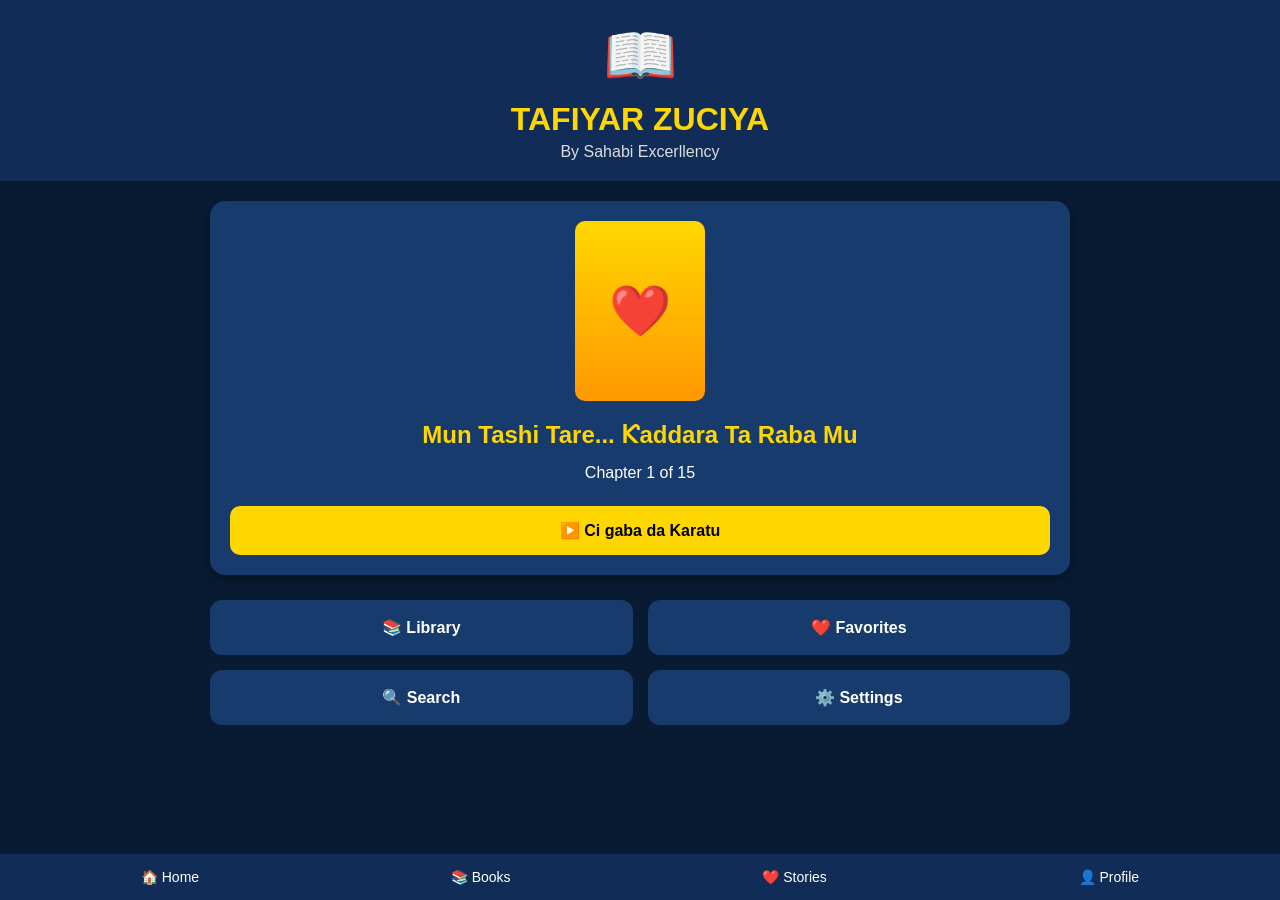
<file: index.html>
<!DOCTYPE html>
<html lang="ha">
<head>
<meta charset="UTF-8">
<meta name="viewport" content="width=device-width, initial-scale=1.0">
<title>Tafiyar Zuciya</title>

<style>
*{
margin:0;
padding:0;
box-sizing:border-box;
font-family:Arial,sans-serif;
}

body{
background:#081b33;
color:#fff;
}

header{
background:#102c57;
padding:20px;
text-align:center;
}

.logo{
font-size:60px;
}

header h1{
color:gold;
margin-top:10px;
}

header p{
color:#ddd;
margin-top:5px;
}

.container{
padding:20px;
max-width:900px;
margin:auto;
}

.book{
background:#173b6d;
padding:20px;
border-radius:15px;
text-align:center;
box-shadow:0 5px 15px rgba(0,0,0,.3);
}

.cover{
width:130px;
height:180px;
background:linear-gradient(gold,#ff9800);
margin:auto;
border-radius:10px;
display:flex;
align-items:center;
justify-content:center;
font-size:50px;
color:white;
}

.book h2{
margin-top:20px;
color:gold;
}

.book p{
margin-top:10px;
line-height:1.7;
}

.button{
display:block;
margin-top:20px;
background:gold;
color:black;
text-decoration:none;
padding:15px;
border-radius:10px;
font-weight:bold;
}

.menu{
display:grid;
grid-template-columns:repeat(2,1fr);
gap:15px;
margin-top:25px;
}

.menu a{
background:#173b6d;
padding:18px;
border-radius:12px;
text-decoration:none;
color:white;
text-align:center;
font-weight:bold;
}

.bottom{
position:fixed;
bottom:0;
left:0;
right:0;
background:#102c57;
display:flex;
justify-content:space-around;
padding:15px;
}

.bottom a{
color:white;
text-decoration:none;
font-size:14px;
}

footer{
height:80px;
}
</style>

</head>

<body>

<header>

<div class="logo">📖</div>

<h1>TAFIYAR ZUCIYA</h1>

<p>By Sahabi Excerllency</p>

</header>

<div class="container">

<div class="book">

<div class="cover">❤️</div>

<h2>Mun Tashi Tare... Ƙaddara Ta Raba Mu</h2>

<p>
Chapter 1 of 15
</p>

<a href="chapter1.html" class="button">
▶️ Ci gaba da Karatu
</a>

</div>

<div class="menu">

<a href="library.html">📚 Library</a>

<a href="#">❤️ Favorites</a>

<a href="#">🔍 Search</a>

<a href="#">⚙️ Settings</a>

</div>

</div>

<footer></footer>

<div class="bottom">

<a href="#">🏠 Home</a>

<a href="#">📚 Books</a>

<a href="#">❤️ Stories</a>

<a href="#">👤 Profile</a>

</div>

</body>
</html>
</file>
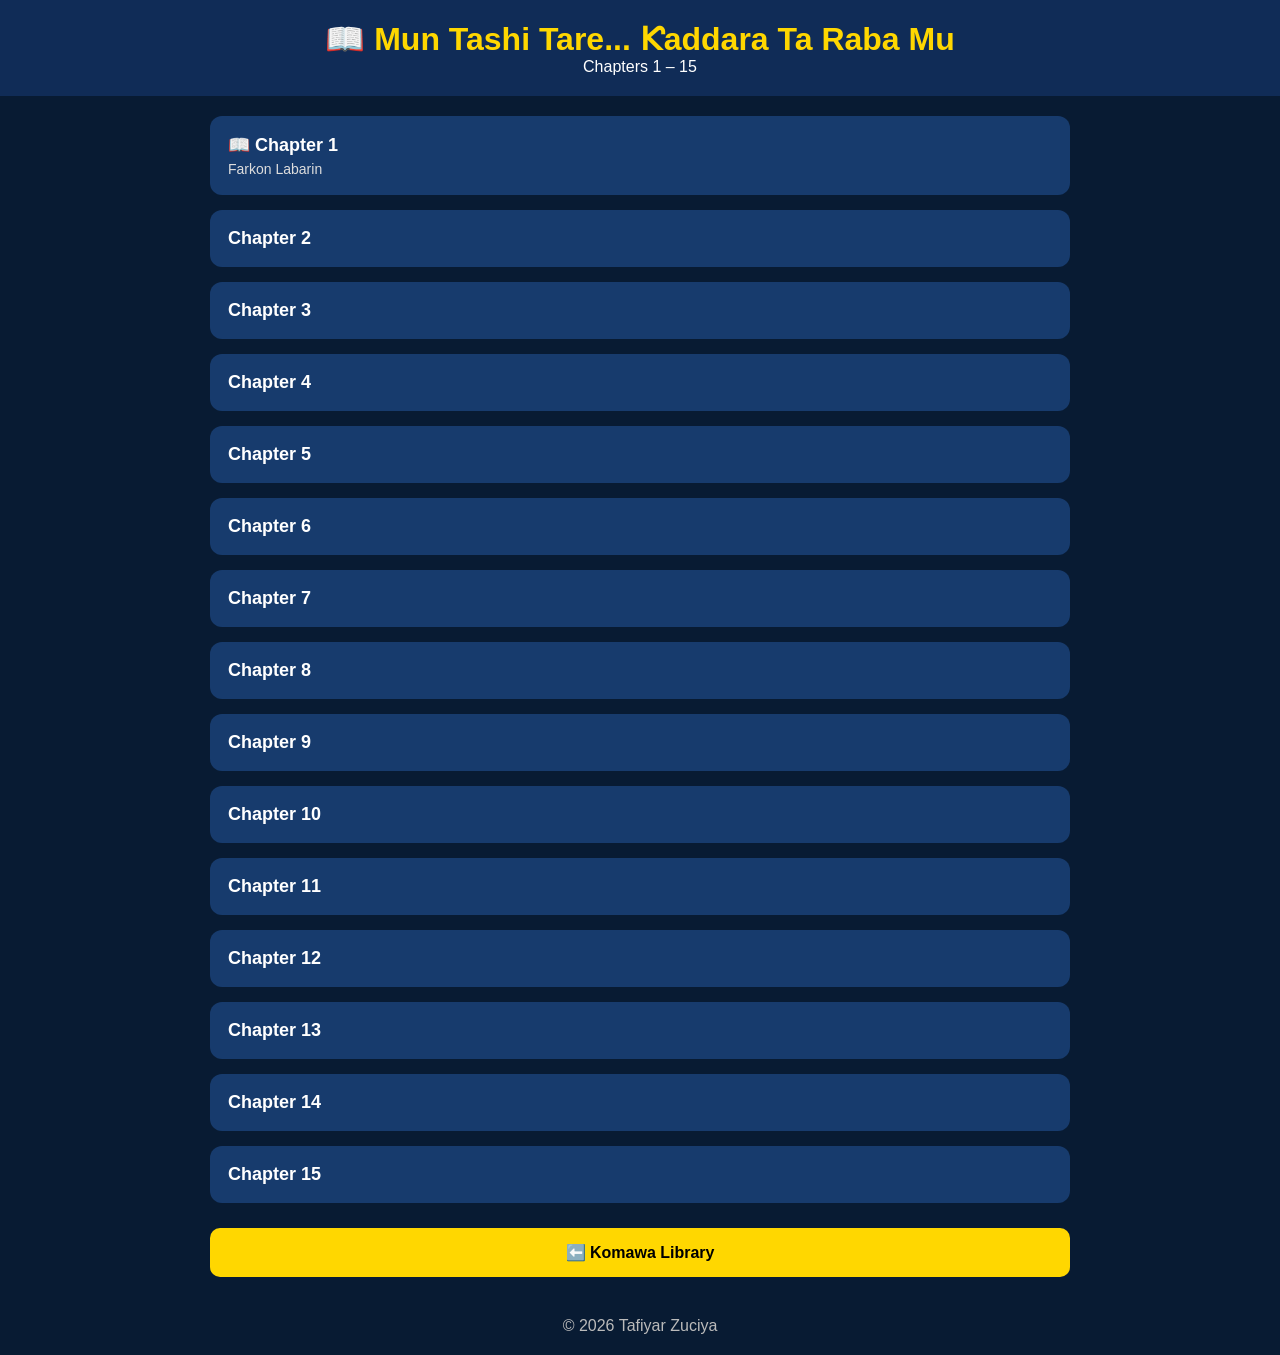
<file: chapters.html>
<!DOCTYPE html>
<html lang="ha">
<head>
<meta charset="UTF-8">
<meta name="viewport" content="width=device-width, initial-scale=1.0">
<title>Chapters - Tafiyar Zuciya</title>

<style>
*{
margin:0;
padding:0;
box-sizing:border-box;
font-family:Arial,sans-serif;
}

body{
background:#081b33;
color:white;
}

header{
background:#102c57;
padding:20px;
text-align:center;
}

header h1{
color:gold;
}

.container{
max-width:900px;
margin:auto;
padding:20px;
}

.chapter{
background:#173b6d;
margin-bottom:15px;
padding:18px;
border-radius:12px;
}

.chapter a{
color:white;
text-decoration:none;
font-size:18px;
font-weight:bold;
display:block;
}

.chapter span{
display:block;
margin-top:5px;
font-size:14px;
color:#ddd;
}

.button{
display:block;
text-align:center;
background:gold;
color:black;
padding:15px;
text-decoration:none;
border-radius:10px;
font-weight:bold;
margin-top:25px;
}

footer{
text-align:center;
padding:20px;
color:#bbb;
}
</style>

</head>

<body>

<header>
<h1>📖 Mun Tashi Tare... Ƙaddara Ta Raba Mu</h1>
<p>Chapters 1 – 15</p>
</header>

<div class="container">

<div class="chapter">
<a href="chapter1.html">📖 Chapter 1</a>
<span>Farkon Labarin</span>
</div>

<div class="chapter"><a href="#">Chapter 2</a></div>
<div class="chapter"><a href="#">Chapter 3</a></div>
<div class="chapter"><a href="#">Chapter 4</a></div>
<div class="chapter"><a href="#">Chapter 5</a></div>
<div class="chapter"><a href="#">Chapter 6</a></div>
<div class="chapter"><a href="#">Chapter 7</a></div>
<div class="chapter"><a href="#">Chapter 8</a></div>
<div class="chapter"><a href="#">Chapter 9</a></div>
<div class="chapter"><a href="#">Chapter 10</a></div>
<div class="chapter"><a href="#">Chapter 11</a></div>
<div class="chapter"><a href="#">Chapter 12</a></div>
<div class="chapter"><a href="#">Chapter 13</a></div>
<div class="chapter"><a href="#">Chapter 14</a></div>
<div class="chapter"><a href="#">Chapter 15</a></div>

<a href="library.html" class="button">⬅️ Komawa Library</a>

</div>

<footer>
© 2026 Tafiyar Zuciya
</footer>

</body>
</html>
</file>
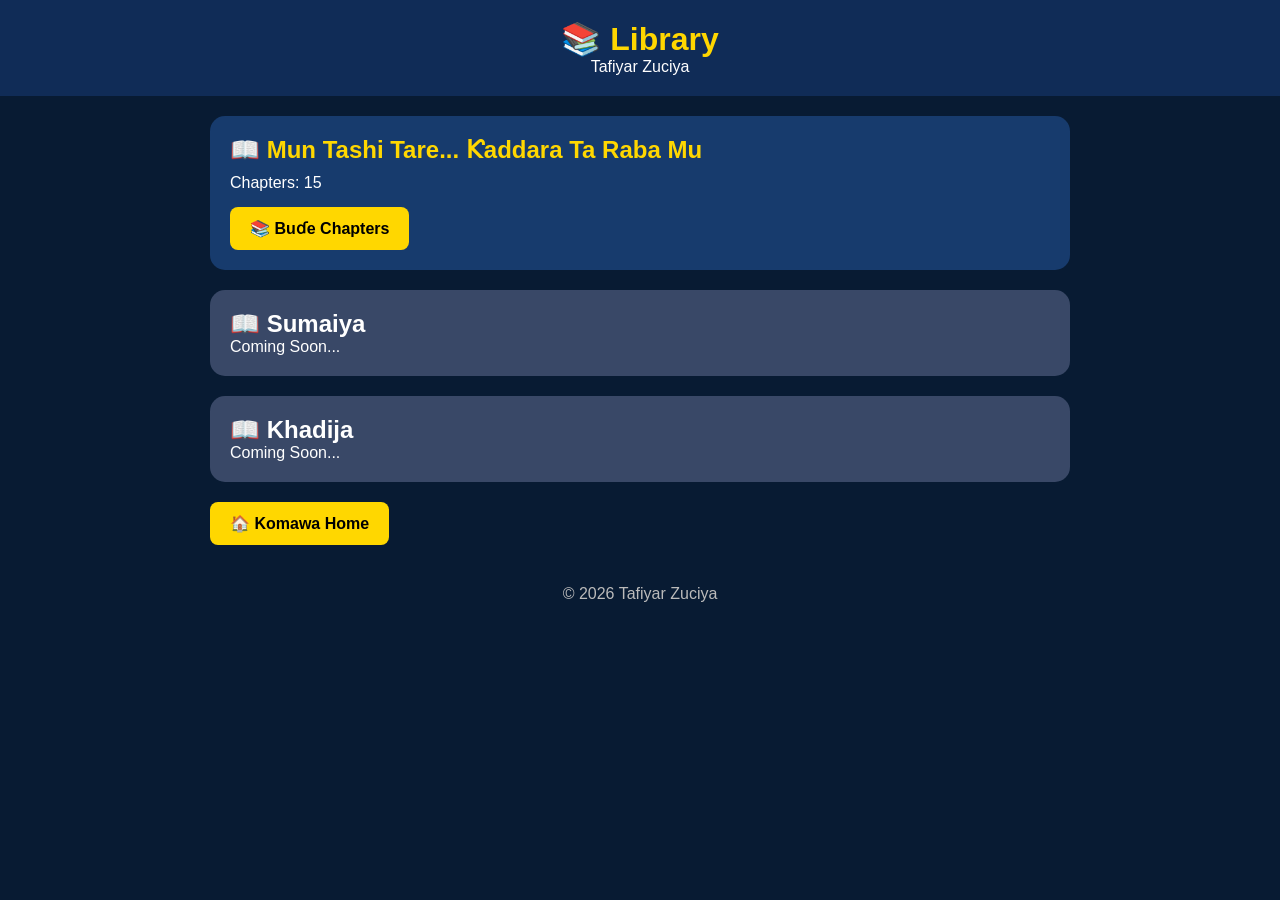
<file: library.html>
<!DOCTYPE html>
<html lang="ha">
<head>
<meta charset="UTF-8">
<meta name="viewport" content="width=device-width, initial-scale=1.0">
<title>Library - Tafiyar Zuciya</title>

<style>
*{
margin:0;
padding:0;
box-sizing:border-box;
font-family:Arial,sans-serif;
}

body{
background:#081b33;
color:white;
}

header{
background:#102c57;
padding:20px;
text-align:center;
}

header h1{
color:gold;
}

.container{
padding:20px;
max-width:900px;
margin:auto;
}

.book{
background:#173b6d;
padding:20px;
border-radius:15px;
margin-bottom:20px;
}

.book h2{
color:gold;
margin-bottom:10px;
}

.book p{
margin-bottom:15px;
}

.button{
display:inline-block;
background:gold;
color:black;
padding:12px 20px;
text-decoration:none;
border-radius:8px;
font-weight:bold;
}

.coming{
background:#394867;
padding:20px;
border-radius:15px;
margin-bottom:20px;
}

footer{
text-align:center;
padding:20px;
color:#bbb;
}
</style>

</head>

<body>

<header>
<h1>📚 Library</h1>
<p>Tafiyar Zuciya</p>
</header>

<div class="container">

<div class="book">
<h2>📖 Mun Tashi Tare... Ƙaddara Ta Raba Mu</h2>

<p>Chapters: 15</p>

<a href="chapters.html" class="button">
📚 Buɗe Chapters
</a>
</div>

<div class="coming">
<h2>📖 Sumaiya</h2>
<p>Coming Soon...</p>
</div>

<div class="coming">
<h2>📖 Khadija</h2>
<p>Coming Soon...</p>
</div>

<a href="index.html" class="button">
🏠 Komawa Home
</a>

</div>

<footer>

© 2026 Tafiyar Zuciya

</footer>

</body>
</html>
</file>
